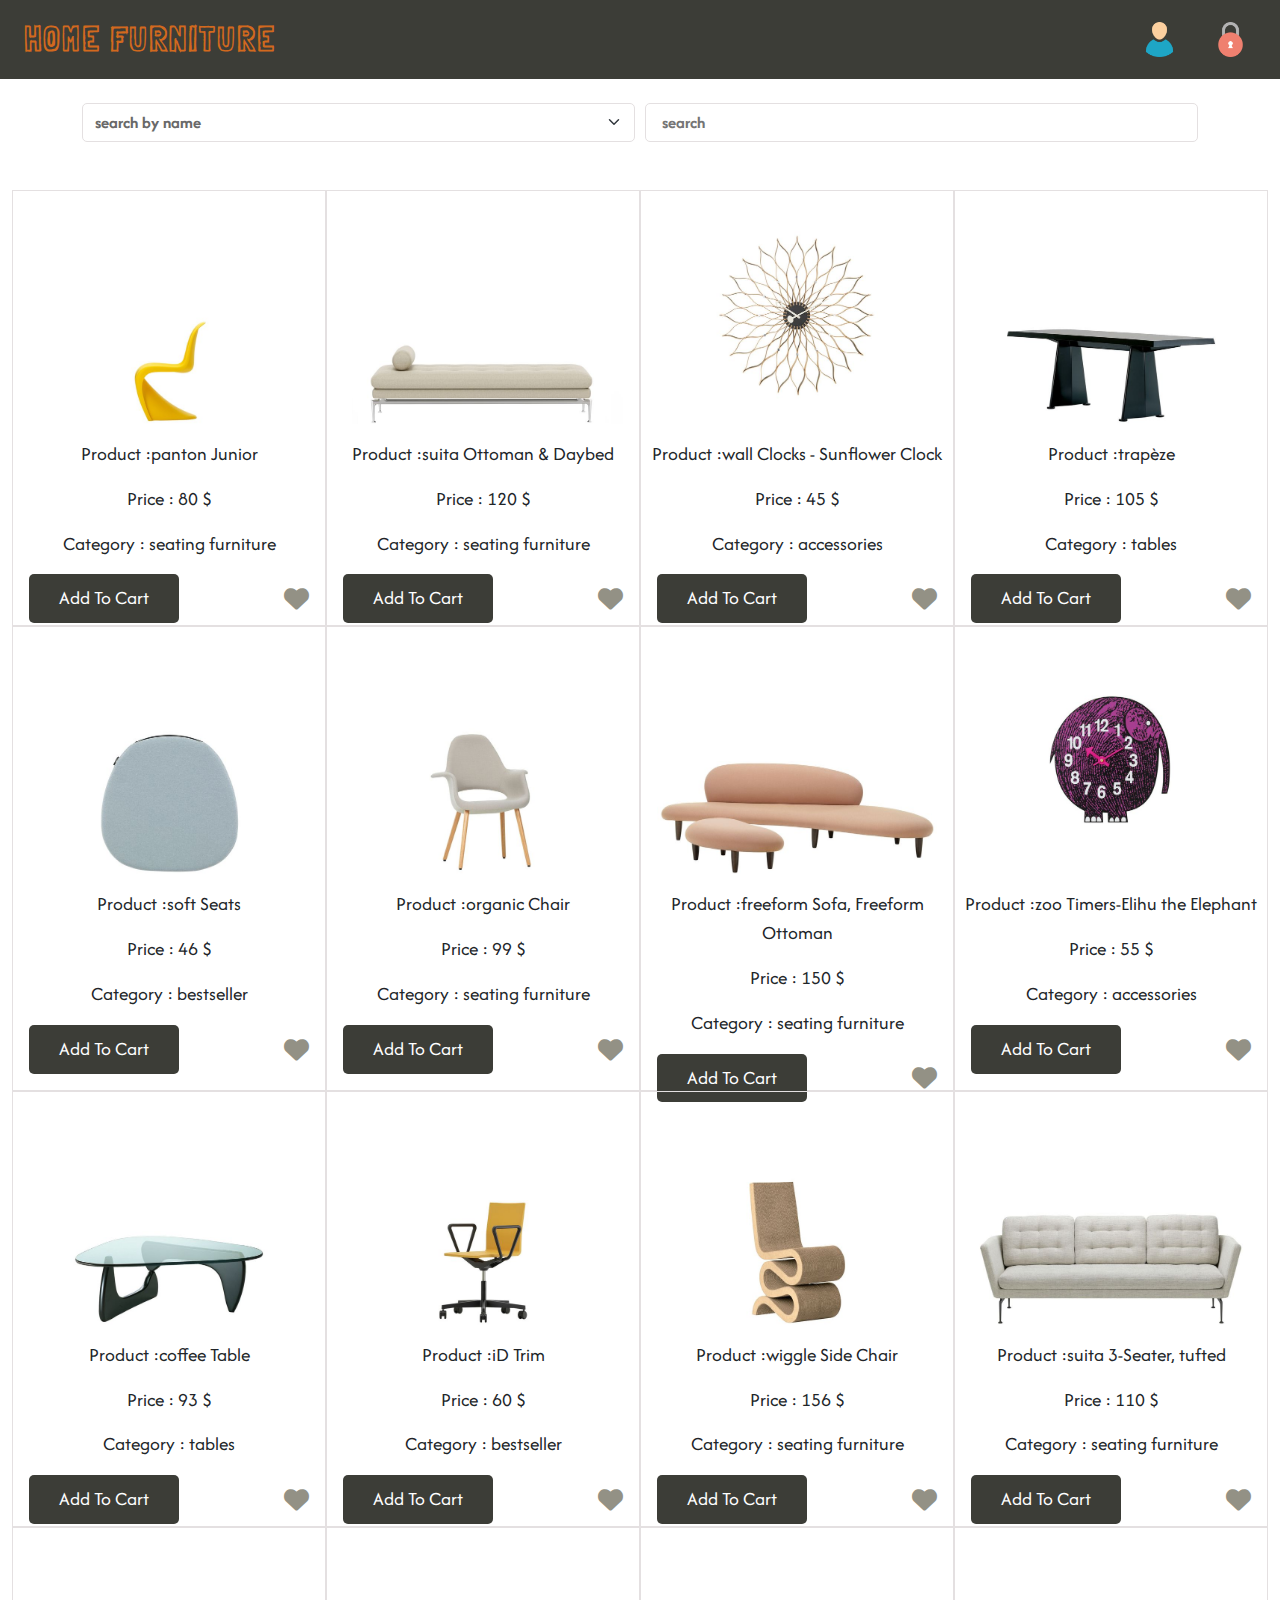
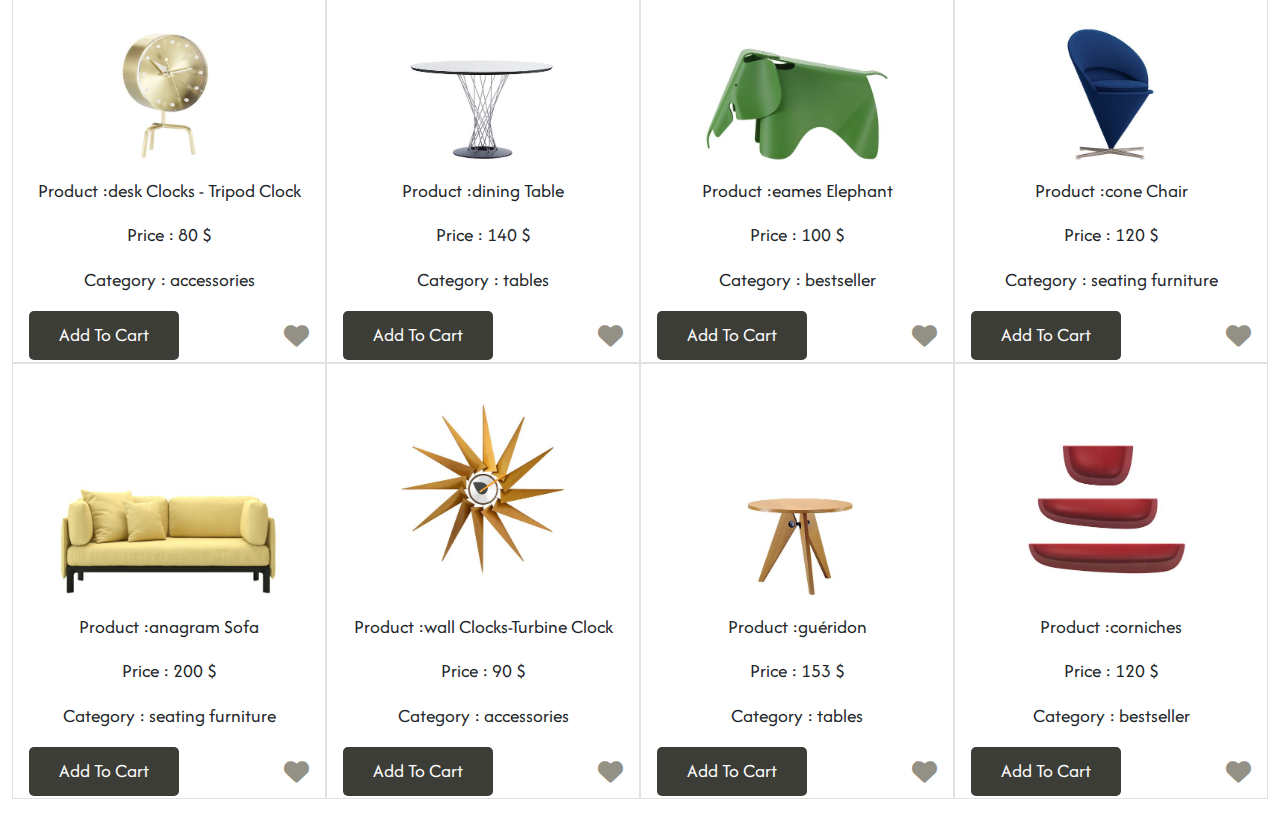
<file: index.html>
<!DOCTYPE html>
<html lang="en">
<head>
    <meta charset="UTF-8">
    <meta name="viewport" content="width=device-width, initial-scale=1.0">
    <title>Home Furniture</title>
    <link href="https://cdn.jsdelivr.net/npm/bootstrap@5.3.3/dist/css/bootstrap.min.css" rel="stylesheet">
    <link rel="preconnect" href="https://fonts.googleapis.com">
    <link rel="preconnect" href="https://fonts.gstatic.com" crossorigin>
    <link href="https://fonts.googleapis.com/css2?family=Londrina+Sketch&display=swap" rel="stylesheet">
    <link rel="preconnect" href="https://fonts.googleapis.com">
    <link rel="preconnect" href="https://fonts.gstatic.com" crossorigin>
    <link href="https://fonts.googleapis.com/css2?family=Afacad+Flux:wght@100..1000&display=swap" rel="stylesheet">
    <link rel="stylesheet" href="css/style.css">
    <link rel="stylesheet" href="css/all.css">
 </head>  

<body>
    <header>
        <nav class="navbar navbar-expand py-2">
            <div class="container-fluid px-4">

                <a href="#" class="navbar-brand">HOME <span class="brand-logo">FURNITURE</span></a>

                <!-- <button class="navbar-toggler border-0" type="button" data-bs-toggle="collapse" data-bs-target="#collapsibleNavbar">
                    <img src="images/collapse-text-input-svgrepo-com.png" style="width: 40px; height:40px;" alt="collapse">
                </button> -->

                    <ul class="navbar-nav links">
                        <li class="nav-item">
                            <a href="register.html" class="nav-link">
                                <img src="images/user-svgrepo-com.png" data-bs-toggle="tooltip" data-bs-placement="bottom" title="Register"  style="width: 35px; height:35px;" alt="register">
                            </a>
                        </li>
                        <li class="nav-item">
                            <a href="login.html" class="nav-link">
                                <img src="images/padlock-svgrepo-com.png" data-bs-toggle="tooltip" data-bs-placement="bottom" title="Login" style="width: 35px; height: 35px;" alt="login">
                            </a>
                        </li>
                    </ul>
                    <ul class="navbar-nav user-info">
                        <li class="nav-item user"></li>

                        <li class="nav-item cart-icon">
                            <img src="images/shopping-cart-svgrepo-com.png" id="cart-icon-img" style="width: 35px; height:35px;" alt="shopping-cart">
                            <span class="badge">0</span>
                             <div id="cart-products">
                                <a href="shoppingCart.html">View My Cart</a>
                                <div></div>
                               
                            </div>
                        </li>

                        <li class="nav-item">
                            <a href="logout.html">
                                <img src="images/logout-svgrepo-com.png" id="logoutbtn" style="width: 35px; height:35px;" alt="logout">
                            </a>
                        </li>
                    </ul>
                
            </div>
        </nav>
    </header>

    <main>
        <div class="container mt-4">
            <div class="search-inputs">
                <select class="form-select w-50" id="select">
                    <option value="search by name">search by name</option>
                    <option value="search by category">search by category</option>
                </select>
                <input type="text" id="search" placeholder="search" class="w-50 ps-3">
            </div>
        </div>
      

        <div class="container-fluid mt-5">
            <div class="products">
               
            </div>
        </div>
    </main>





    <script src="https://cdn.jsdelivr.net/npm/bootstrap@5.3.3/dist/js/bootstrap.bundle.min.js"></script>
    <script>
        var tooltipTriggerList = [].slice.call(document.querySelectorAll('[data-bs-toggle="tooltip"]'))
        var tooltipList = tooltipTriggerList.map(function (tooltipTriggerEl) {
          return new bootstrap.Tooltip(tooltipTriggerEl)
        })
        </script>
    <script src="js/script.js"></script>
    <script src="js/user.js"></script>
</body>
</html>
</file>
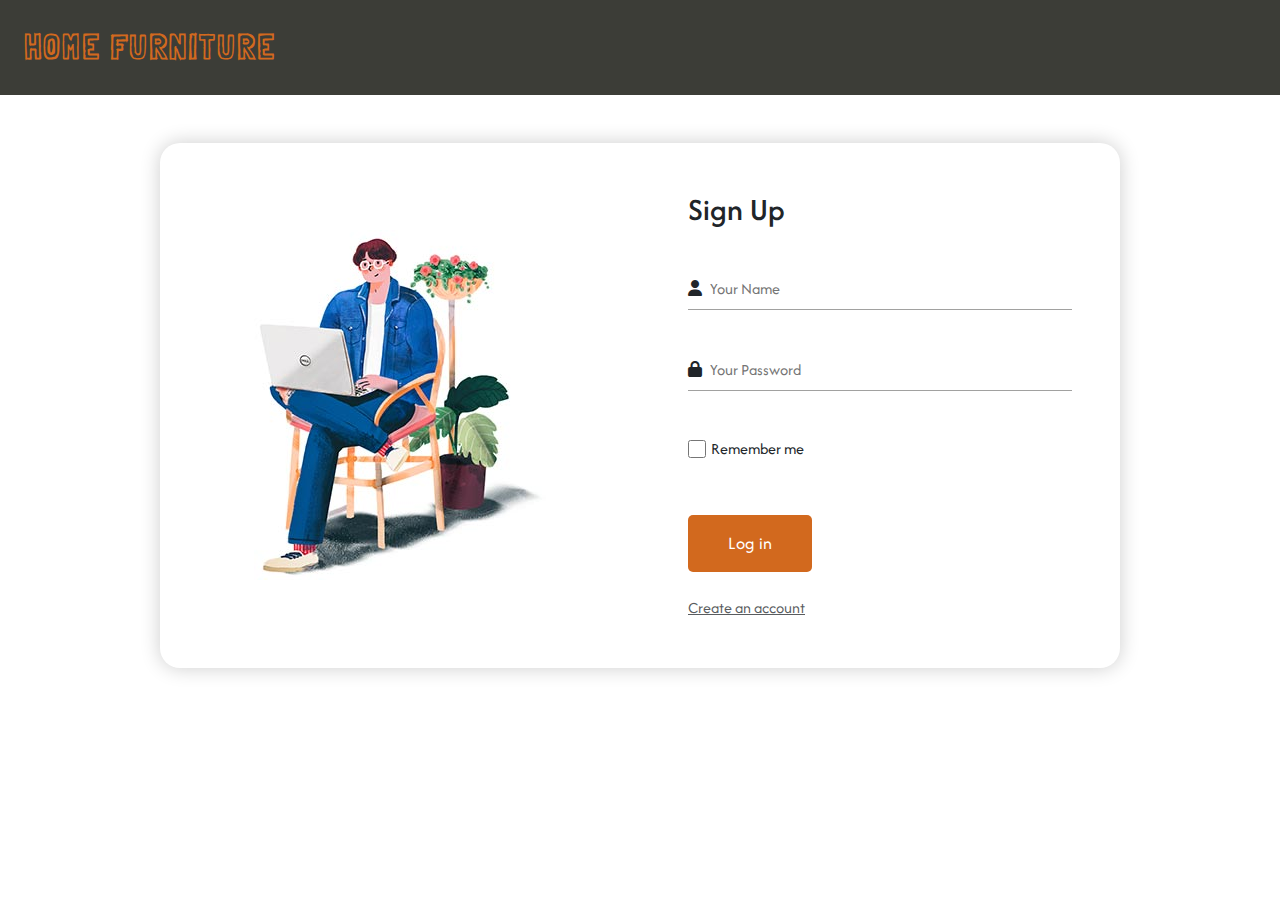
<file: login.html>
<!DOCTYPE html>
<html lang="en">
<head>
    <meta charset="UTF-8">
    <meta name="viewport" content="width=device-width, initial-scale=1.0">
    <title>Login</title>
    <link href="https://cdn.jsdelivr.net/npm/bootstrap@5.3.3/dist/css/bootstrap.min.css" rel="stylesheet">
    <link rel="preconnect" href="https://fonts.googleapis.com">
    <link rel="preconnect" href="https://fonts.gstatic.com" crossorigin>
    <link href="https://fonts.googleapis.com/css2?family=Londrina+Sketch&display=swap" rel="stylesheet">
    <link rel="preconnect" href="https://fonts.googleapis.com">
    <link rel="preconnect" href="https://fonts.gstatic.com" crossorigin>
    <link href="https://fonts.googleapis.com/css2?family=Afacad+Flux:wght@100..1000&display=swap" rel="stylesheet">
    <link rel="stylesheet" href="css/all.css">
    <link rel="stylesheet" href="css/style.css">
</head>
<body>
    <header>
        <nav class="navbar navbar-expand py-3">
            <div class="container-fluid px-4">
                <a href="index.html" class="navbar-brand">HOME <span class="brand-logo">FURNITURE</span></a>
            </nav>        
    </header>   
    
    <section class="form-page my-5">
        <div class="container-fluid">
            <div class="row">
                <div class="col-sm-10 col-lg-9 form-container">
                    <div class="row">
                        <div class="col-md-12 col-lg-6 form-img">
                            <img src="images/signin-image.jpg"alt="signin-image">
                        </div>
                        <div class="col-md-12 col-lg-6 p-5">
                            <h2 class="mb-5">Sign Up</h2>
                            <form>
                                <div class="w-90 mx-auto mb-5 pb-2 input-field">
                                    <i class="fa-solid fa-user"></i>
                                    <input type="text" id="username" placeholder="Your Name">
                                </div>
                                <div class="w-90 mx-auto mb-5 pb-2 input-field">
                                    <i class="fa-solid fa-lock"></i>
                                    <input type="password" id="password" placeholder="Your Password">
                                </div>
                                <div class="w-90 mx-auto mb-5 pb-2 form-terms">
                                    <input type="checkbox" id="terms">
                                    <label for="terms">Remember me</label>
                                </div>

                                <input type="submit" id="loginbtn" value="Log in">
                                <a href="register.html" class="text-muted d-block mt-4 membership-check">Create an account</a>
                            </form>
                            
                        </div>
                      
                    </div>
    
                </div>
            </div>
        </div>
       
    </section>
    <script src="js/login.js"></script>
    <script src="https://cdn.jsdelivr.net/npm/bootstrap@5.3.3/dist/js/bootstrap.bundle.min.js"></script>
</body>
</html>
</file>
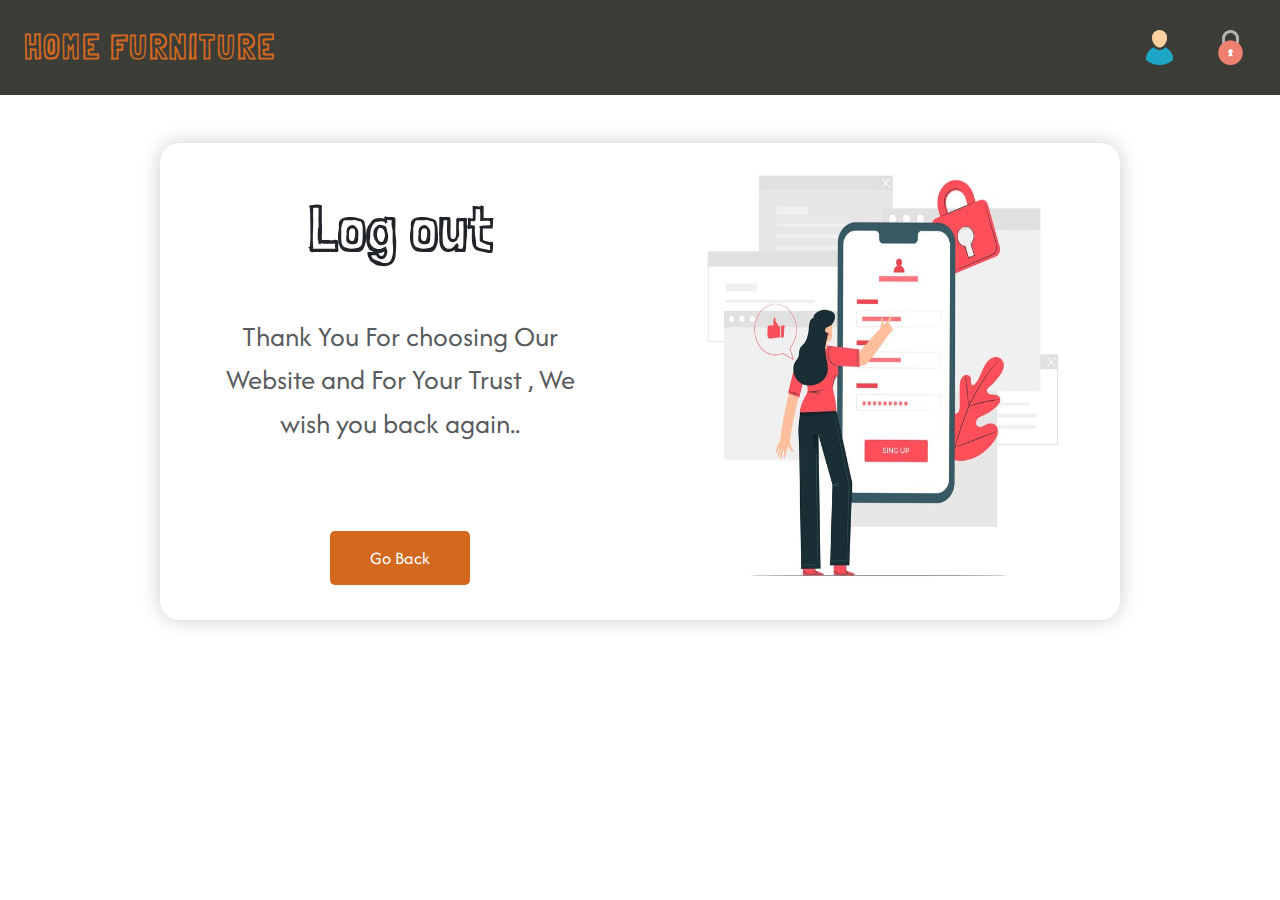
<file: logout.html>
<!DOCTYPE html>
<html lang="en">
<head>
    <meta charset="UTF-8">
    <meta name="viewport" content="width=device-width, initial-scale=1.0">
    <title>Home Furniture</title>
    <link href="https://cdn.jsdelivr.net/npm/bootstrap@5.3.3/dist/css/bootstrap.min.css" rel="stylesheet">
    <link rel="preconnect" href="https://fonts.googleapis.com">
    <link rel="preconnect" href="https://fonts.gstatic.com" crossorigin>
    <link href="https://fonts.googleapis.com/css2?family=Londrina+Sketch&display=swap" rel="stylesheet">
    <link rel="preconnect" href="https://fonts.googleapis.com">
    <link rel="preconnect" href="https://fonts.gstatic.com" crossorigin>
    <link href="https://fonts.googleapis.com/css2?family=Afacad+Flux:wght@100..1000&display=swap" rel="stylesheet">
    <link rel="stylesheet" href="css/style.css">
    <link rel="stylesheet" href="css/all.css">
<body>
    <header>
        <nav class="navbar navbar-expand py-3">
            <div class="container-fluid px-4">

                <a href="index.html" class="navbar-brand">HOME <span class="brand-logo">FURNITURE</span></a>

                <!-- <button class="navbar-toggler border-0" type="button" data-bs-toggle="collapse" data-bs-target="#collapsibleNavbar">
                    <img src="images/collapse-text-input-svgrepo-com.png" style="width: 40px; height:40px;" alt="collapse">
                </button> -->

                    <ul class="navbar-nav links">
                        <li class="nav-item">
                            <a href="register.html" class="nav-link">
                                <img src="images/user-svgrepo-com.png" data-bs-toggle="tooltip" data-bs-placement="bottom" title="Register"  style="width: 35px; height:35px;" alt="register">
                            </a>
                        </li>
                        <li class="nav-item">
                            <a href="login.html" class="nav-link">
                                <img src="images/padlock-svgrepo-com.png" data-bs-toggle="tooltip" data-bs-placement="bottom" title="Login" style="width: 35px; height: 35px;" alt="login">
                            </a>
                        </li>
                    </ul>
            </div>
        </nav>
    </header>

    <main>
        <section class="form-page my-5">
            <div class="container-fluid">
                <div class="row">
                    <div class="col-sm-10 col-lg-9 form-container">
                        <div class="row">
                            
                            <div class="col-md-12 col-lg-6 p-5 text-center logout-text">
                                <h2 class="mb-5">Log out</h2>
                                <p class="text-muted">Thank You For choosing Our Website and For Your Trust , We wish you back again.. </p>
                                <a href="login.html">Go Back</a>
                                
                            </div>
                            <div class="col-md-12 col-lg-6 form-img-logout">
                                <img src="images/sign-concept-illustration_114360-125.jpg" alt="logout-image">
                            </div>
                          
                        </div>
        
                    </div>
                </div>
            </div>
           
        </section>
    </main>





    <script src="https://cdn.jsdelivr.net/npm/bootstrap@5.3.3/dist/js/bootstrap.bundle.min.js"></script>
    <script>
        var tooltipTriggerList = [].slice.call(document.querySelectorAll('[data-bs-toggle="tooltip"]'))
        var tooltipList = tooltipTriggerList.map(function (tooltipTriggerEl) {
          return new bootstrap.Tooltip(tooltipTriggerEl)
        })
        </script>
    <script src="js/user.js"></script>
</body>
</html>
</file>
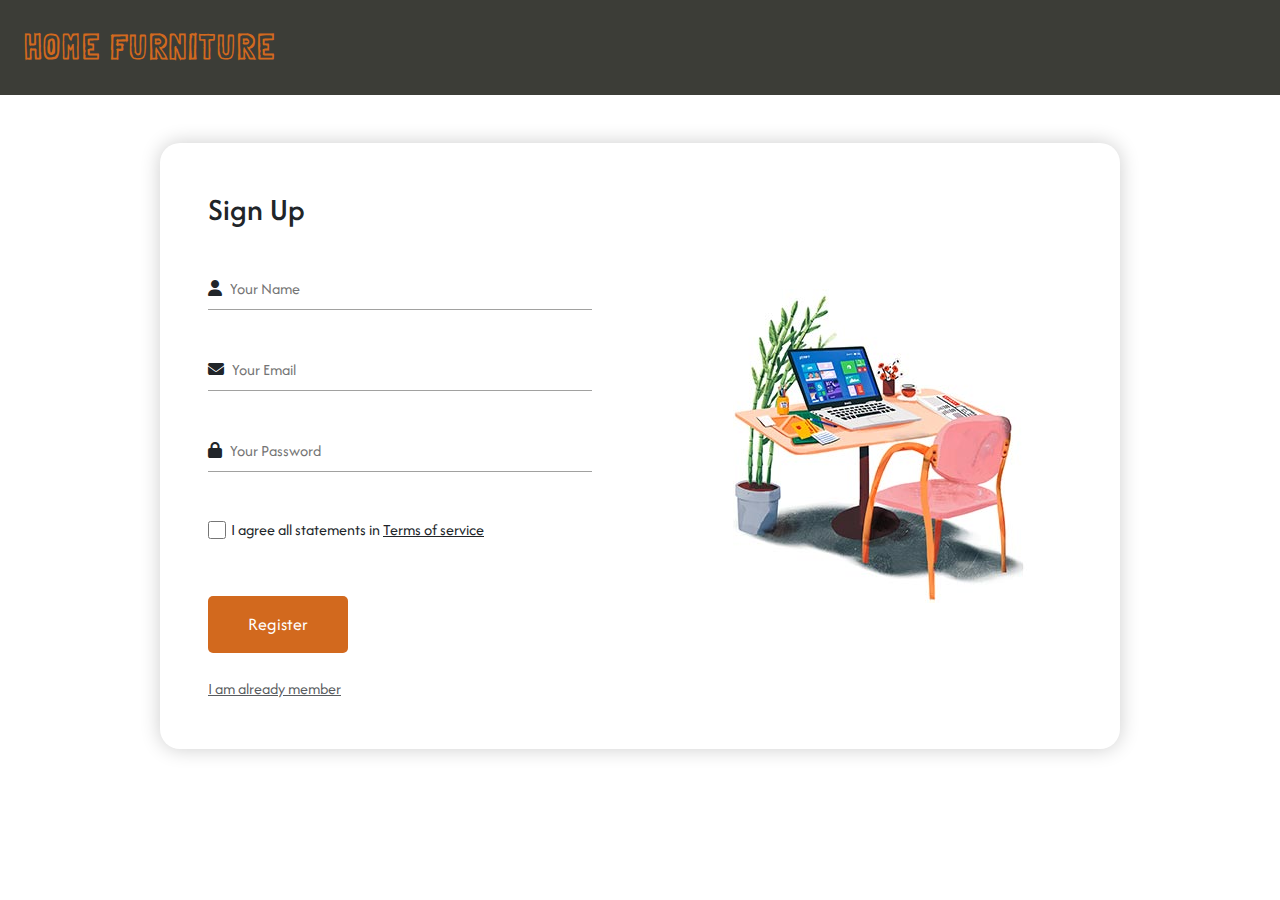
<file: register.html>
<!DOCTYPE html>
<html lang="en">
<head>
    <meta charset="UTF-8">
    <meta name="viewport" content="width=device-width, initial-scale=1.0">
    <title>Registration</title>
    <link href="https://cdn.jsdelivr.net/npm/bootstrap@5.3.3/dist/css/bootstrap.min.css" rel="stylesheet">
    <link rel="preconnect" href="https://fonts.googleapis.com">
    <link rel="preconnect" href="https://fonts.gstatic.com" crossorigin>
    <link href="https://fonts.googleapis.com/css2?family=Londrina+Sketch&display=swap" rel="stylesheet">
    <link rel="preconnect" href="https://fonts.googleapis.com">
    <link rel="preconnect" href="https://fonts.gstatic.com" crossorigin>
    <link href="https://fonts.googleapis.com/css2?family=Afacad+Flux:wght@100..1000&display=swap" rel="stylesheet">
    <link rel="stylesheet" href="css/all.css">
    <link rel="stylesheet" href="css/style.css">
</head>
<body>
    <header>
        <nav class="navbar navbar-expand py-3">
            <div class="container-fluid px-4">
                <a href="index.html" class="navbar-brand">HOME <span class="brand-logo">FURNITURE</span></a>
            </nav>        
    </header>   
    
    <section class="form-page my-5">
        <div class="container-fluid">
            <div class="row">
                <div class="col-sm-10 col-lg-9 form-container">
                    <div class="row">
                        <div class="col-md-12 col-lg-6 p-5">
                            <h2 class="mb-5">Sign Up</h2>
                            <form>
                                <div class="w-90 mx-auto mb-5 pb-2 input-field">
                                    <i class="fa-solid fa-user"></i>
                                    <input type="text" id="username" placeholder="Your Name">
                                </div>
                                <div class="w-90 mx-auto mb-5 pb-2 input-field">
                                    <i class="fa-solid fa-envelope"></i>
                                    <input type="email" id="email" placeholder="Your Email">
                                </div>
                                <div class="w-90 mx-auto mb-5 pb-2 input-field">
                                    <i class="fa-solid fa-lock"></i>
                                    <input type="password" id="password" placeholder="Your Password">
                                </div>
                                <div class="w-90 mx-auto mb-5 pb-2 form-terms">
                                    <input type="checkbox" id="terms">
                                    <label for="terms">I agree all statements in <a href="#" class="text-dark">Terms of service</a></label>
                                </div>

                                <input type="submit" id="registerbtn" value="Register">
                                <a href="login.html" class="text-muted d-block mt-4 membership-check">I am already member</a>
                            </form>
                            
                        </div>
                        <div class="col-md-12 col-lg-6 form-img">
                            <img src="images/signup-image.jpg"alt="signup-image">
                        </div>
                    </div>
    
                </div>
            </div>
        </div>
       
    </section>
    <script src="js/register.js"></script>
    <script src="https://cdn.jsdelivr.net/npm/bootstrap@5.3.3/dist/js/bootstrap.bundle.min.js"></script>
</body>
</html>
</file>
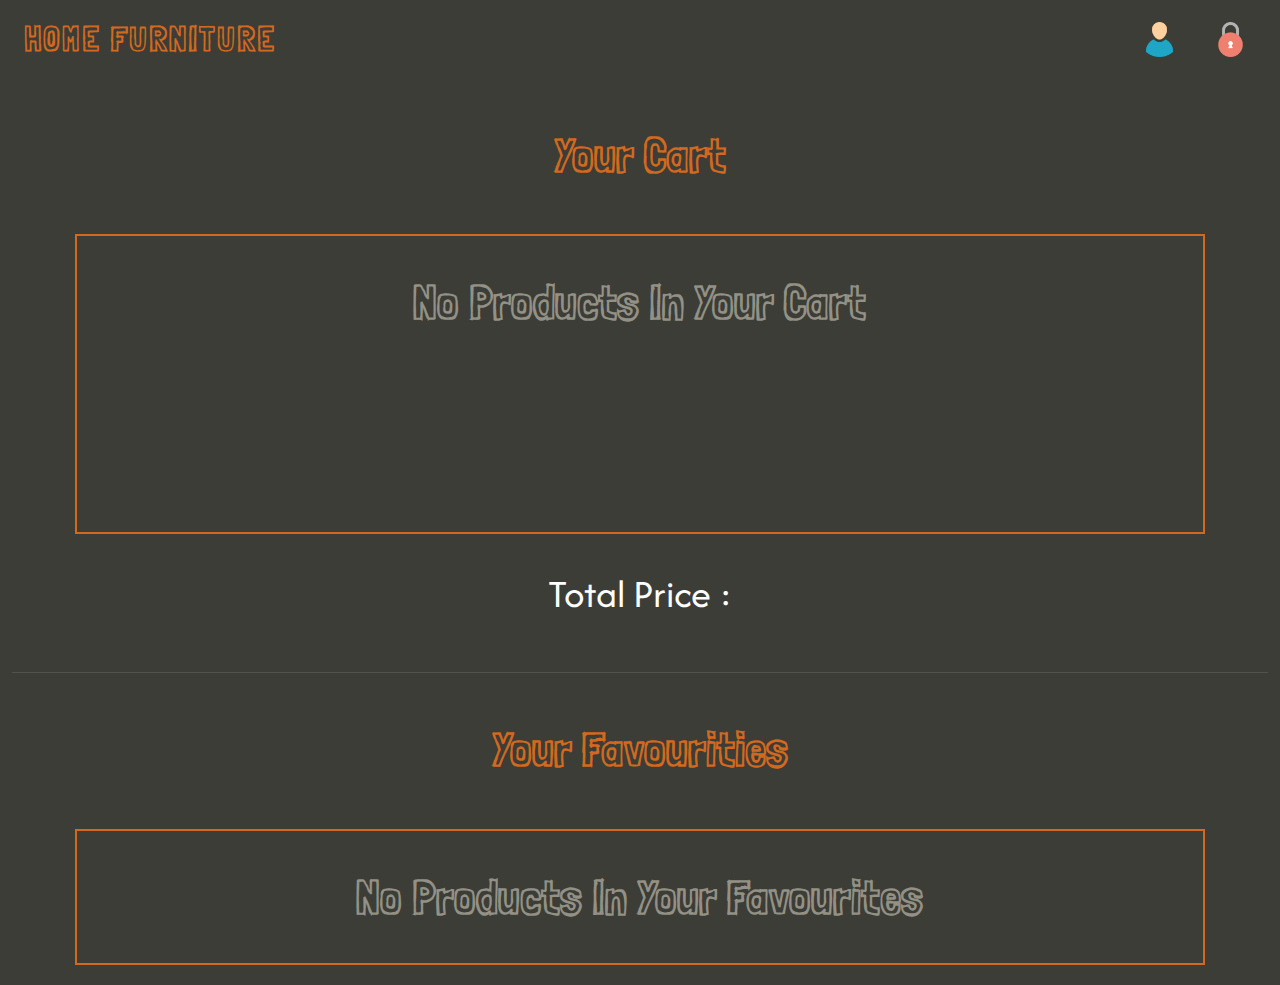
<file: shoppingCart.html>
<!DOCTYPE html>
<html lang="en">
<head>
    <meta charset="UTF-8">
    <meta name="viewport" content="width=device-width, initial-scale=1.0">
    <title>Home Furniture</title>
    <link href="https://cdn.jsdelivr.net/npm/bootstrap@5.3.3/dist/css/bootstrap.min.css" rel="stylesheet">
    <link rel="preconnect" href="https://fonts.googleapis.com">
    <link rel="preconnect" href="https://fonts.gstatic.com" crossorigin>
    <link href="https://fonts.googleapis.com/css2?family=Londrina+Sketch&display=swap" rel="stylesheet">
    <link rel="preconnect" href="https://fonts.googleapis.com">
    <link rel="preconnect" href="https://fonts.gstatic.com" crossorigin>
    <link href="https://fonts.googleapis.com/css2?family=Afacad+Flux:wght@100..1000&display=swap" rel="stylesheet">
    <link rel="stylesheet" href="css/style.css">
    <link rel="stylesheet" href="css/all.css">
 </head>  

<body style="background-color:#3C3D37;">
    <header>
        <nav class="navbar navbar-expand py-2">
            <div class="container-fluid px-4">

                <a href="index.html" class="navbar-brand">HOME <span class="brand-logo">FURNITURE</span></a>

                <!-- <button class="navbar-toggler border-0" type="button" data-bs-toggle="collapse" data-bs-target="#collapsibleNavbar">
                    <img src="images/collapse-text-input-svgrepo-com.png" style="width: 40px; height:40px;" alt="collapse">
                </button> -->

                    <ul class="navbar-nav links">
                        <li class="nav-item">
                            <a href="register.html" class="nav-link">
                                <img src="images/user-svgrepo-com.png" data-bs-toggle="tooltip" data-bs-placement="bottom" title="Register"  style="width: 35px; height:35px;" alt="register">
                            </a>
                        </li>
                        <li class="nav-item">
                            <a href="login.html" class="nav-link">
                                <img src="images/padlock-svgrepo-com.png" data-bs-toggle="tooltip" data-bs-placement="bottom" title="Login" style="width: 35px; height: 35px;" alt="login">
                            </a>
                        </li>
                    </ul>
                    <ul class="navbar-nav user-info">
                        <li class="nav-item user"></li>

                        <li class="nav-item cart-icon">
                            <img src="images/shopping-cart-svgrepo-com.png" id="cart-icon-img" style="width: 35px; height:35px;" alt="shopping-cart">
                            <span class="badge"></span>
                             <div id="cart-products">
                                <a href="shoppingCart.html">View My Cart</a>
                                <div></div>
                               
                            </div>
                        </li>

                        <li class="nav-item">
                            <a href="logout.html">
                                <img src="images/logout-svgrepo-com.png" id="logoutbtn" style="width: 35px; height:35px;" alt="logout">
                            </a>
                        </li>
                    </ul>
                
            </div>
        </nav>
    </header>

    <main>
        <div class="container-fluid mt-5">
            <div class="cproducts">
                <h2 class="cart-title">Your Cart</h2>
                <div class="products-in-cart"></div>
                <div class="text-center price-title">Total Price : <span class="total-price"></span></div>
                <hr class="my-5">
                <h2 class="fav-title">Your Favourities</h2>
                <div class="products-in-fav"></div>

               
            </div>
        </div>
    </main>





    <script src="https://cdn.jsdelivr.net/npm/bootstrap@5.3.3/dist/js/bootstrap.bundle.min.js"></script>
    <script>
        var tooltipTriggerList = [].slice.call(document.querySelectorAll('[data-bs-toggle="tooltip"]'))
        var tooltipList = tooltipTriggerList.map(function (tooltipTriggerEl) {
          return new bootstrap.Tooltip(tooltipTriggerEl)
        })
        </script>
    <script src="js/shoppingCart.js"></script>
    <script src="js/user.js"></script>
</body>
</html>
</file>
<file: css/style.css>
* {
    margin: 0;
    padding: 0;
    box-sizing: border-box;
    font-family: "Afacad Flux", sans-serif;
}
header {
    background-color: #3C3D37 !important;
}
nav {
    padding:0 10px;

}
.navbar-brand , .brand-logo {
    font-family: "Londrina Sketch", sans-serif;
    color: chocolate;
    font-size: 35px;
    letter-spacing: 2px;
    font-weight: bold;
    transition: 0.5s;
}
.navbar-brand:hover .brand-logo  {
    margin-left: 5px;
}
.navbar-nav {
    margin-left: auto;
}
.user-info {
    width:30%;
    justify-content: space-between;
    display: none;
}
.user-info #cart-products {
    position:fixed;
    top:79px;
    z-index:10;
    right:-100%;
    width:350px;
    min-height:500px;
    height:100vh;
    background-color:#3C3D37;
    transition: all 0.5s;
}
#cart-products div  {
    width:100%;
    margin: auto;
}
#cart-products .cart-product-item {
    background-color: #E4E0E1;
    padding: 5px;
    margin-bottom:10px;
    border-radius: 5px;
    /* display: flex;
    justify-content: space-between;
    align-items: center; */
    text-align: center;
}
#cart-products .cart-product-item .count {
    color: chocolate;
    font-size: 20px;
    display: inline-block;
    margin-left: 10px;
    font-weight:bold;
}
#cart-products a {
    color:chocolate;
    display: block;
    text-decoration:none;
    font-size: 1.3rem;
    font-weight: bold;
    text-align: center;
}
#cart-products .cart-product-item .increase , #cart-products .cart-product-item .decrease {
    background:transparent;
    border: none;
    outline: none;
    font-size:20px;
    color: rgb(25, 83, 85);
    display: inline-block;
    text-align: center;
}
#cart-products .decrease{
    line-height: 2;


}
.links{
    gap: 20px;

}
.search-inputs {
    display: flex;
    justify-content: space-between;
    align-items: center;
    gap:10px;
}
.search-inputs > select ,.search-inputs >input {
    border:1px solid #E4E0E1;
    border-radius: 5px;
    font-weight: 700;
    font-size: 17px;
    color: dimgrey;
}
.search-inputs >input {
    padding:6px 0;
}
.search-inputs input:focus {
    outline-style:solid;
    outline-width:4px !important;
    outline-color: rgb(13, 146, 244,0.3);
}
hr{
    color:#939185;
}
.user-info .user {
    color: white;
    font-size:1.8rem;
    text-transform: capitalize;
}
.user-info .cart-icon {
    position: relative;
    cursor: pointer;
}
.user-info .cart-icon .badge {
    position: absolute;
    width:20px;
    height:20px;
    border-radius: 50%;
    text-align: center;
    background-color:white;
    color: black;
    top: -15px;
    left: 0;
}
.products {
    width: 100%;
    display:flex;
    flex-wrap: wrap;
    height: auto;
    margin-bottom: 20px;
    justify-content: center;
}
.products .item {
    width: 25%;
    text-align: center;
    border: 1px solid #E4E0E1;
    font-size: 1.2rem;
    height: auto;
}
.products .item img {
    display: block;
    width: 90%;
    margin: auto;
    height:50%;
    transition: 0.4s;
}
.products .item:hover img {
    transform:scale(1.1,1.1)
}
.products .item div {
    width: 90%;
    margin: auto;
    align-items: center;
}
.products .item div .addtocart-btn{
    border: none;
    padding: 10px 30px;
    color: white;
    background-color: #3C3D37;
    border-radius: 5px;
    transition: 0.3s;
}
.products .item div .addtocart-btn-red{
    border: none;
    padding: 10px 30px;
    color: white;
    background-color:red;
    border-radius: 5px;
    transition: 0.3s;
}
.products .item div .addtocart-btn:hover {
    background-color: chocolate;
}
.products .item div .addtocart-btn-red:hover {
    background-color: red;
}
.products .item div .fav-icon {
    color: #939185;
    font-size:25px;
    cursor: pointer;
}
.cproducts {
    width: 100%;
    height: auto;
}
.cproducts .no-products {
    font-size:3rem;
    text-align: center;
    color:#939185;
    font-family: "Londrina Sketch", sans-serif;
    font-weight: bold;
}
.cproducts .products-in-cart {
    display: flex;
    flex-wrap: wrap;
    height: auto;
    justify-content:center;
    width: 90%;
    margin: auto;
    gap: 20px;
    min-height: 300px;
    margin-bottom: 30px;
    border:2px solid chocolate;
    padding:30px;
}
.cproducts .products-in-cart .cart-item {
    width:25%;
    text-align: center;
    /* border: 3px solid chocolate; */
    margin-bottom: 10px;
    font-size: 14px;
    background-color: #fff;
    /* border-radius: 5px; */
}
.cproducts .cart-item img , .cproducts .fav-item img  {
    display: block;
    width:40%;
    margin: auto;
    height:100px;
    transition: 0.4s;
}
.cproducts .cart-item:hover img {
    transform:scale(1.1,1.1)
}
.cproducts .cart-item div {
    width: 90%;
    margin: auto;
    align-items: center;
}
.cproducts .cart-item div .addtocart-btn{
    border: none;
    padding: 10px 30px;
    color: white;
    background-color: #3C3D37;
    border-radius: 5px;
    transition: 0.3s;
}
.cproducts .cart-item div .addtocart-btn:hover {
    background-color: red;
}
.cproducts .products-in-fav {
    width: 90%;
    margin: auto;
    display: flex;
    justify-content:center;
    gap: 10px;
    flex-wrap: wrap;
    border: 2px solid chocolate;
    padding:30px;
    margin-bottom: 20px;
}
.cproducts .products-in-fav .fav-item {
    text-align: center;
    /* border: 3px solid chocolate; */
    margin-bottom: 10px;
    font-size: 14px;
    height: auto;
    background-color: #fff;
    width: 20%;
    border-radius:10px 50px;
    
}
.cart-title , .fav-title {
    font-size:3rem;
    font-family:"Londrina Sketch", sans-serif;
    text-align: center;
    font-weight: bold;
    color:chocolate;
    margin-bottom:50px;
}
 .fav-item .fav-icon {
    cursor: pointer;
    font-size: 25px;
 }
 .price-title {
    color: white;
    font-size:2.5rem;
 }

/* ////////////////////////////////////////////////////////////////////////////////////////////// */

/* form page */

.form-page {
    width:100% !important;
}

.form-page .row:nth-child(1) {
    height:auto;
    
}

.form-page .form-container {
    background-color: white;
    border-radius: 20px;
    box-shadow: 0 0 20px rgb(0, 0, 0,0.2);
    margin: auto !important;
}

.input-field {
    border-bottom: 1px solid #a1a1a0;
    padding-bottom: 5px;
    transition: 0.3s;
}
.input-field input {
    border: none;
    outline: none;
    margin-left: 5px;
}
.form-terms {
    display: flex;
    align-items: center;
}
.form-terms input[type="checkbox"] {
   width:18px;
   height:18px; 
   margin-right:5px;
}
.form-terms label {
    line-height: 20px !important;
    font-size:16px;
}
.form-container #registerbtn ,.form-container #loginbtn , .logout-text a {
    padding:15px 40px;
    color: white;
    background-color:chocolate;
    border: none;
    border-radius: 5px;
    transition: 0.3s;
    font-size: 18px;

}
.form-container #registerbtn:hover , .form-container #loginbtn:hover , .logout-text a:hover {
    background-color:black;
}
.form-container .form-img {
    display: flex;
    justify-content: center;
    align-items: center;
}
.form-container .form-img-logout img {
   width: 90%;
   display: block;
   height: 100%;
   margin: auto;
}
.form-container .membership-check:hover {
    color:black !important;
    transition: 0.3s;
}
.logout-text h2 {
    font-size:4rem;
    font-family: "Londrina Sketch", sans-serif;
    font-weight: bold;
}
.logout-text P {
    font-size: 1.8rem;
    margin-bottom:100px;
}
.logout-text a {
    text-decoration: none;
    /* padding:15px 40px;
    background-color: chocolate;
    color: white; */

}
@media screen and (min-width:768px) and (max-width:991px) {
    .products .item {
        width: 50%;
    }
}
@media screen and (max-width:767px) {
    .products .item {
        width:100%;
    }
    .navbar-brand , .brand-logo {
       
        font-size:25px;
    }
}
@media screen and (max-width:991px) {
    .user-info .user {
        font-size:1.2rem;
    }
    .links img {
        width:20px !important;
        height: 20px !important;
    }
    .user-info img {
        width:20px !important;
        height: 20px !important;
    }
    .user-info {
        width: 60%;
    }
    header nav .container-fluid {
        padding:0 10px !important;
    }
    .cproducts .products-in-cart .cart-item {
        width: 100%;
    }
    .cproducts .products-in-fav .fav-item {
        width:45%;
    }
    .user-info #cart-products {
        top:65px;
    }

}
</file>
